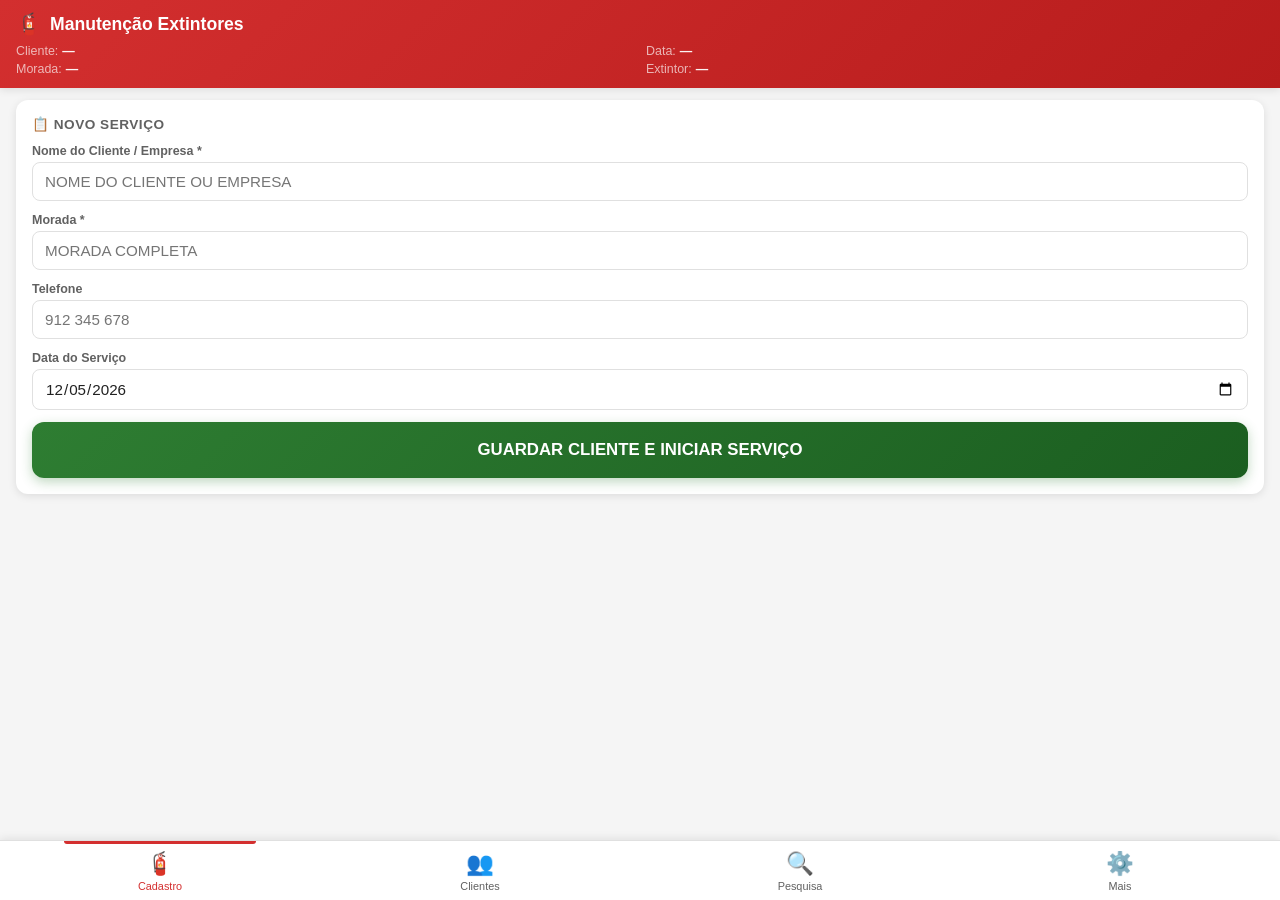
<file: index.html>
<!DOCTYPE html>
<html lang="pt">
<head>
  <meta charset="UTF-8">
  <meta name="viewport" content="width=device-width, initial-scale=1.0, maximum-scale=1.0, user-scalable=no">
  <meta name="theme-color" content="#d32f2f">
  <meta name="apple-mobile-web-app-capable" content="yes">
  <meta name="apple-mobile-web-app-status-bar-style" content="black-translucent">
  <title>Manutenção de Extintores</title>
  <link rel="manifest" href="manifest.json">
  <link rel="icon" type="image/svg+xml" href="data:image/svg+xml,<svg xmlns='http://www.w3.org/2000/svg' viewBox='0 0 100 100'><text y='.9em' font-size='90'>🧯</text></svg>">
  <link rel="apple-touch-icon" href="icons/icon-192.png">
  <link rel="stylesheet" href="style.css">
</head>
<body>

  <!-- HEADER -->
  <header class="app-header" id="appHeader">
    <h1><span class="icon">🧯</span> Manutenção Extintores</h1>
    <div class="header-info" id="headerInfo">
      <div class="info-item"><span class="info-label">Cliente:</span> <span class="info-value" id="hdrEmpresa">—</span></div>
      <div class="info-item"><span class="info-label">Data:</span> <span class="info-value" id="hdrData">—</span></div>
      <div class="info-item"><span class="info-label">Morada:</span> <span class="info-value" id="hdrMorada">—</span></div>
      <div class="info-item"><span class="info-label">Extintor:</span> <span class="info-value" id="hdrNum">—</span></div>
    </div>
  </header>

  <!-- SERVICE ACTIVE BANNER -->
  <div class="service-banner" id="serviceBanner" style="display:none">
    <span class="banner-text" id="bannerText">Serviço em andamento</span>
    <div class="banner-actions">
      <button class="btn btn-sm" style="background:rgba(255,255,255,0.2);color:white" onclick="App.continueService()">Continuar</button>
      <button class="btn btn-sm" style="background:rgba(255,255,255,0.2);color:white" onclick="App.abandonService()">Abandonar</button>
    </div>
  </div>

  <!-- SECTION: CADASTRO -->
  <section class="section active" id="secCadastro">
    <!-- Service form -->
    <div class="card" id="serviceFormCard">
      <div class="card-title">📋 Novo Serviço</div>
      <div class="form-group">
        <label>Nome do Cliente / Empresa *</label>
        <input type="text" id="svcCliente" placeholder="Nome do cliente ou empresa">
      </div>
      <div class="form-group">
        <label>Morada *</label>
        <input type="text" id="svcMorada" placeholder="Morada completa">
      </div>
      <div class="form-group">
        <label>Telefone</label>
        <input type="tel" id="svcTelefone" placeholder="912 345 678" inputmode="tel">
      </div>
      <div class="form-group">
        <label>Data do Serviço</label>
        <input type="date" id="svcData">
      </div>
      <div class="btn-group">
        <button class="btn btn-save-main btn-block" onclick="App.startService()">GUARDAR CLIENTE E INICIAR SERVIÇO</button>
      </div>
    </div>

    <!-- Extinguisher form (hidden until service starts) -->
    <div id="extFormWrap" style="display:none">
      <div class="card">
        <div class="card-title">🧯 Novo Extintor</div>
        <div class="form-row">
          <div class="form-group">
            <label>Número</label>
            <input type="text" id="extNumero" inputmode="numeric" placeholder="1">
          </div>
          <div class="form-group">
            <label>Marca</label>
            <div class="autocomplete-wrap">
              <input type="text" id="extMarca" placeholder="Marca..." autocomplete="off">
              <div class="autocomplete-list" id="extMarcaList"></div>
            </div>
          </div>
        </div>
        <div class="form-row">
          <div class="form-group">
            <label>Fabrico (Ano)</label>
            <input type="text" id="extFabrico" inputmode="numeric" maxlength="4" placeholder="2024">
          </div>
          <div class="form-group">
            <label>Nº de Série</label>
            <input type="text" id="extSerie" placeholder="Número de série">
          </div>
        </div>
        <div class="form-row">
          <div class="form-group">
            <label>Último Carregamento (Ano)</label>
            <input type="text" id="extCarregamento" inputmode="numeric" maxlength="4" placeholder="2026">
          </div>
          <div class="form-group">
            <label>Localização</label>
            <div class="autocomplete-wrap">
              <input type="text" id="extLocalizacao" placeholder="Localização..." autocomplete="off">
              <div class="autocomplete-list" id="extLocalizacaoList"></div>
            </div>
          </div>
        </div>
        <div class="form-row">
          <div class="form-group">
            <label>Tipo de Extintor *</label>
            <select id="extTipo">
              <option value="">Selecionar...</option>
              <option value="PO">PO (Pó químico)</option>
              <option value="CO2">CO2 (Dióxido de carbono)</option>
              <option value="AGUA">ÁGUA</option>
            </select>
          </div>
          <div class="form-group">
            <label>Peso / Capacidade</label>
            <input type="text" id="extPeso" placeholder="Ex: 6KG, 6LTS">
          </div>
        </div>
        <div class="form-group">
          <label>Estado *</label>
          <div class="state-selector">
            <div class="state-option" data-state="manutencao">
              <input type="radio" name="extEstado" id="estManut" value="manutencao">
              <label for="estManut">Manutenção</label>
            </div>
            <div class="state-option" data-state="carregamento">
              <input type="radio" name="extEstado" id="estCarga" value="carregamento">
              <label for="estCarga">Carregamento</label>
            </div>
            <div class="state-option" data-state="rejeitado">
              <input type="radio" name="extEstado" id="estRej" value="rejeitado">
              <label for="estRej">Rejeitado</label>
            </div>
          </div>
        </div>
        <div class="form-group">
          <label>Observações</label>
          <textarea id="extObs" placeholder="Observações opcionais..." rows="2"></textarea>
        </div>
        <div class="btn-group">
          <button class="btn btn-save-main btn-block" onclick="App.saveExtinguisher()">GUARDAR EXTINTOR</button>
        </div>
        <div class="btn-group">
          <button class="btn btn-outline btn-block" onclick="App.duplicateExtinguisher()">📋 DUPLICAR</button>
        </div>
      </div>

      <!-- Extinguisher list -->
      <div class="card">
        <div class="ext-list-header">
          <h3>Extintores registados</h3>
          <span class="ext-count" id="extCount">0</span>
        </div>
        <div id="extList"></div>
      </div>

      <!-- Budget / client survey -->
      <div class="card">
        <div class="card-title">📝 Orçamento — Levantamento no Cliente</div>
        <div class="form-group">
          <label>Novos serviços e produtos necessários</label>
          <textarea id="svcOrcamento" rows="4" placeholder="Ex: 2 extintores CO2 5kg, 1 extintor P6, sinalização, formação..."></textarea>
        </div>
        <div class="btn-group">
          <button class="btn btn-primary btn-block" onclick="App.saveOrcamento()">GUARDAR ORÇAMENTO</button>
        </div>
      </div>

      <!-- Finalize -->
      <div class="btn-group" style="margin-top:8px">
        <button class="btn btn-danger btn-block" onclick="App.finalizeService()">FINALIZAR SERVIÇO</button>
      </div>
    </div>
  </section>

  <!-- SECTION: CLIENTES / HISTÓRICO -->
  <section class="section" id="secClientes">
    <div class="card">
      <div class="card-title">🏢 Histórico de Clientes</div>
      <div id="clientList"></div>
    </div>

    <!-- Detalhe do histórico -->
    <div id="historyDetail" style="display:none">
      <div class="card">
        <div class="card-title">
          <span>🔙</span>
          <span style="cursor:pointer" onclick="App.backToHistory()">Voltar</span>
        </div>
        <div id="historyDetailContent"></div>
        <div class="export-bar" id="historyExportBar" style="display:none; margin-top:12px">
          <button class="btn btn-primary btn-sm" onclick="App.exportPDFFromHistory()">📄 PDF</button>
          <button class="btn btn-secondary btn-sm" onclick="App.exportTXTFromHistory()">📝 TXT</button>
          <button class="btn btn-success btn-sm" onclick="App.shareWhatsAppFromHistory()">💬 WhatsApp</button>
        </div>
      </div>
    </div>
  </section>

  <!-- SECTION: PESQUISA -->
  <section class="section" id="secPesquisa">
    <div class="card">
      <div class="card-title">🔍 Pesquisa</div>
      <div class="search-bar">
        <input type="text" id="pesqTexto" placeholder="Pesquisar número, marca, série...">
        <button class="btn btn-primary btn-sm" onclick="App.search()">🔍</button>
      </div>
      <div class="filter-grid" id="filterGrid">
        <select id="pesqCliente" onchange="App.search()">
          <option value="">Todos os clientes</option>
        </select>
        <select id="pesqEstado" onchange="App.search()">
          <option value="">Todos os estados</option>
          <option value="manutencao">Manutenção</option>
          <option value="carregamento">Carregamento</option>
          <option value="rejeitado">Rejeitado</option>
        </select>
        <select id="pesqMarca" onchange="App.search()">
          <option value="">Todas as marcas</option>
        </select>
        <select id="pesqTipo" onchange="App.search()">
          <option value="">Todos os tipos</option>
          <option value="PO">PO</option>
          <option value="CO2">CO2</option>
          <option value="AGUA">ÁGUA</option>
        </select>
        <select id="pesqServico" onchange="App.search()">
          <option value="">Todos os serviços</option>
        </select>
      </div>
      <div class="form-row">
        <div class="form-group">
          <label>Data início</label>
          <input type="date" id="pesqDataIni" onchange="App.search()">
        </div>
        <div class="form-group">
          <label>Data fim</label>
          <input type="date" id="pesqDataFim" onchange="App.search()">
        </div>
      </div>
    </div>

    <!-- Stats -->
    <div class="stats-grid" id="searchStats">
      <div class="stat-card total">
        <div class="stat-value" id="statTotal">0</div>
        <div class="stat-label">Total</div>
      </div>
      <div class="stat-card manut">
        <div class="stat-value" id="statManut">0</div>
        <div class="stat-label">Manutenção</div>
      </div>
      <div class="stat-card carga">
        <div class="stat-value" id="statCarga">0</div>
        <div class="stat-label">Carregamento</div>
      </div>
      <div class="stat-card rej">
        <div class="stat-value" id="statRej">0</div>
        <div class="stat-label">Rejeitado</div>
      </div>
    </div>

    <!-- Search results -->
    <div class="card">
      <div class="ext-list-header">
        <h3>Resultados</h3>
        <span class="ext-count" id="pesqCount">0</span>
      </div>
      <div id="pesqResults"></div>
    </div>

    <!-- Export -->
    <div class="export-bar" id="pesqExportBar" style="display:none">
      <button class="btn btn-primary btn-sm" onclick="App.exportPDF()">📄 PDF</button>
      <button class="btn btn-secondary btn-sm" onclick="App.exportTXT()">📝 TXT</button>
      <button class="btn btn-success btn-sm" onclick="App.shareWhatsApp()">💬 WhatsApp</button>
    </div>
  </section>

  <!-- SECTION: MAIS (Backup, Config) -->
  <section class="section" id="secMais">
    <div class="card">
      <div class="card-title">⚙️ Configurações</div>
      <div class="setting-item">
        <div>
          <div class="setting-label">Backup dos dados</div>
          <div class="setting-desc">Exportar ou importar todos os dados da aplicação</div>
        </div>
      </div>
      <div class="btn-group">
        <button class="btn btn-primary" onclick="App.exportBackup()">📤 Exportar Backup</button>
        <button class="btn btn-outline" onclick="document.getElementById('backupFile').click()">📥 Importar Backup</button>
        <input type="file" id="backupFile" accept=".json" style="display:none" onchange="App.importBackup(event)">
      </div>
    </div>
    <div class="card">
      <div class="card-title">ℹ️ Sobre</div>
      <p style="font-size:0.82rem;color:var(--text-secondary);line-height:1.5">
        <strong>Manutenção de Extintores</strong> v1.0<br>
        Os dados desta aplicação são armazenados localmente neste dispositivo.<br>
        Faça backups regularmente.
      </p>
    </div>
    <div class="card">
      <div class="card-title">🗑️ Zona de Perigo</div>
      <button class="btn btn-danger btn-block btn-sm" onclick="App.clearAllData()">Apagar Todos os Dados</button>
    </div>
  </section>

  <!-- BOTTOM NAV -->
  <nav class="bottom-nav">
    <button class="nav-btn active" data-section="secCadastro" onclick="App.navigate('secCadastro')">
      <span class="nav-icon">🧯</span>Cadastro
    </button>
    <button class="nav-btn" data-section="secClientes" onclick="App.navigate('secClientes')">
      <span class="nav-icon">👥</span>Clientes
    </button>
    <button class="nav-btn" data-section="secPesquisa" onclick="App.navigate('secPesquisa')">
      <span class="nav-icon">🔍</span>Pesquisa
    </button>
    <button class="nav-btn" data-section="secMais" onclick="App.navigate('secMais')">
      <span class="nav-icon">⚙️</span>Mais
    </button>
  </nav>

  <!-- CONTEXT MENU -->
  <div class="ctx-overlay" id="ctxOverlay" onclick="App.closeCtx()"></div>
  <div class="ctx-menu" id="ctxMenu">
    <button class="ctx-menu-item" onclick="App.ctxEdit()">✏️ Editar</button>
    <button class="ctx-menu-item" onclick="App.ctxDuplicate()">📋 Duplicar</button>
    <button class="ctx-menu-item danger" onclick="App.ctxDelete()">🗑️ Eliminar</button>
  </div>

  <!-- CONFIRM DIALOG -->
  <div class="confirm-dialog" id="confirmDialog">
    <div class="confirm-box">
      <h3 id="confirmTitle">Confirmar</h3>
      <p id="confirmMsg">Tem certeza?</p>
      <div class="confirm-actions">
        <button class="btn btn-secondary" onclick="App.confirmNo()">Cancelar</button>
        <button class="btn btn-danger" id="confirmYes" onclick="App.confirmYes()">Confirmar</button>
      </div>
    </div>
  </div>

  <!-- FINALIZE MODAL -->
  <div class="modal-overlay" id="finalizeModal">
    <div class="modal">
      <div class="modal-header">
        <h2>📋 Finalizar Serviço</h2>
        <button class="modal-close" onclick="App.closeModal('finalizeModal')">&times;</button>
      </div>
      <div id="finalizeContent"></div>
    </div>
  </div>

  <!-- VIEW EXTINTOR MODAL -->
  <div class="modal-overlay" id="viewExtModal">
    <div class="modal">
      <div class="modal-header">
        <h2>🧯 Detalhe do Extintor</h2>
        <button class="modal-close" onclick="App.closeModal('viewExtModal')">&times;</button>
      </div>
      <div id="viewExtContent"></div>
    </div>
  </div>

  <!-- SIGNATURE MODAL -->
  <div class="modal-overlay" id="signatureModal">
    <div class="modal">
      <div class="modal-header">
        <h2>✍️ Assinaturas</h2>
        <button class="modal-close" onclick="App.closeModal('signatureModal')">&times;</button>
      </div>
      <p class="sign-hint">Assine com o dedo no ecrã. As assinaturas serão impressas na parte inferior direita da última página do PDF.</p>
      <div class="sign-pad-wrap">
        <div class="sign-pad-title">Assinatura do Técnico</div>
        <canvas class="sign-pad" id="sigPadTecnico"></canvas>
        <button class="btn btn-outline btn-sm" onclick="App.clearSignature('tecnico')">Limpar</button>
      </div>
      <div class="sign-pad-wrap">
        <div class="sign-pad-title">Assinatura do Cliente</div>
        <canvas class="sign-pad" id="sigPadCliente"></canvas>
        <button class="btn btn-outline btn-sm" onclick="App.clearSignature('cliente')">Limpar</button>
      </div>
      <div class="btn-group">
        <button class="btn btn-save-main btn-block" onclick="App.saveSignatures()">GUARDAR ASSINATURAS</button>
      </div>
    </div>
  </div>

  <!-- TOAST -->
  <div class="toast" id="toast"></div>

  <script src="db.js"></script>
  <script src="app.js"></script>
</body>
</html>
</file>
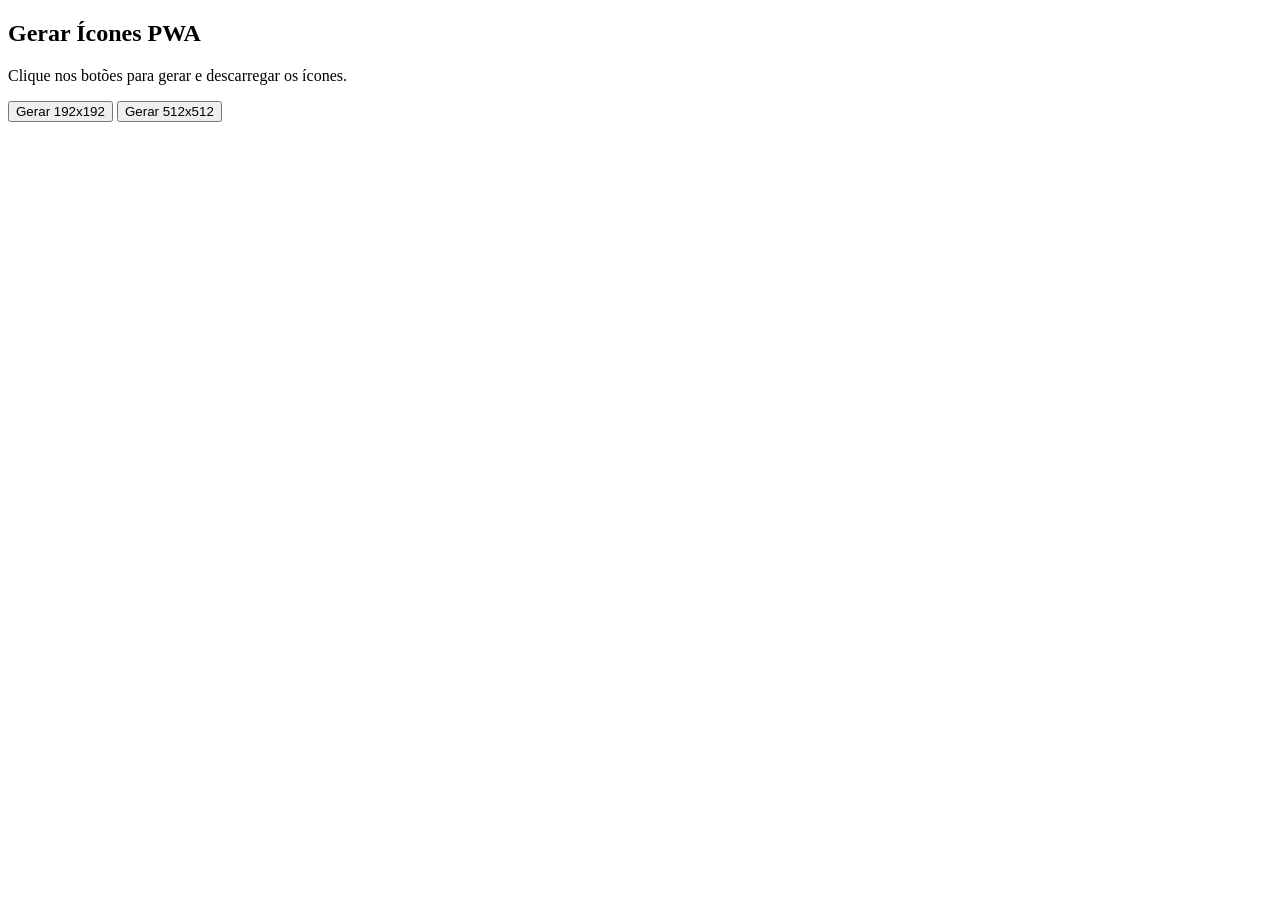
<file: generate-icons.html>
<!DOCTYPE html>
<html>
<head><title>Gerar Ícones</title></head>
<body>
<h2>Gerar Ícones PWA</h2>
<p>Clique nos botões para gerar e descarregar os ícones.</p>
<button onclick="gen(192)">Gerar 192x192</button>
<button onclick="gen(512)">Gerar 512x512</button>
<script>
function gen(size) {
  const c = document.createElement('canvas');
  c.width = size; c.height = size;
  const ctx = c.getContext('2d');
  const r = size * 0.195;
  // Background
  const g = ctx.createLinearGradient(0,0,size,size);
  g.addColorStop(0,'#d32f2f'); g.addColorStop(1,'#b71c1c');
  ctx.fillStyle = g;
  ctx.beginPath(); ctx.roundRect(0,0,size,size,r); ctx.fill();
  // Body
  const bx=size*0.38, by=size*0.31, bw=size*0.24, bh=size*0.47;
  ctx.fillStyle='#fff';
  ctx.beginPath(); ctx.roundRect(bx,by,bw,bh,size*0.04); ctx.fill();
  // Top
  ctx.fillStyle='#fff';
  ctx.beginPath();
  ctx.moveTo(bx+bw*0.3,by); ctx.lineTo(bx+bw*0.5,by-size*0.12); ctx.lineTo(bx+bw*0.7,by);
  ctx.fill();
  // Handle
  ctx.fillStyle='#fff';
  ctx.beginPath(); ctx.roundRect(bx+bw*0.42,by-size*0.18,bw*0.16,size*0.06,size*0.01); ctx.fill();
  ctx.beginPath(); ctx.roundRect(bx+bw*0.35,by-size*0.22,bw*0.3,size*0.025,size*0.01); ctx.fill();
  // Gauge
  ctx.fillStyle='#d32f2f';
  ctx.beginPath(); ctx.arc(bx+bw*0.5,by+bh*0.22,size*0.048,0,Math.PI*2); ctx.fill();
  ctx.fillStyle='#fff';
  ctx.beginPath(); ctx.arc(bx+bw*0.5,by+bh*0.22,size*0.032,0,Math.PI*2); ctx.fill();
  ctx.strokeStyle='#d32f2f'; ctx.lineWidth=size*0.006;
  ctx.beginPath(); ctx.moveTo(bx+bw*0.5,by+bh*0.22);
  ctx.lineTo(bx+bw*0.5+size*0.024,by+bh*0.22-size*0.02); ctx.stroke();
  // Label
  ctx.fillStyle='#d32f2f';
  ctx.beginPath(); ctx.roundRect(bx+bw*0.04,by+bh*0.55,bw*0.92,bh*0.15,size*0.008); ctx.fill();
  ctx.fillStyle='#fff'; ctx.font=`bold ${size*0.036}px Arial`; ctx.textAlign='center';
  ctx.fillText('MANUT',bx+bw*0.5,by+bh*0.66);
  // Base
  ctx.fillStyle='rgba(255,255,255,0.8)';
  ctx.beginPath(); ctx.roundRect(bx-bw*0.04,by+bh,bw*1.08,size*0.032,size*0.016); ctx.fill();
  // Download
  const a=document.createElement('a');
  a.href=c.toDataURL('image/png');
  a.download=`icon-${size}.png`;
  a.click();
}
</script>
</body>
</html>
</file>
<file: style.css>
:root {
  --primary: #d32f2f;
  --primary-dark: #b71c1c;
  --primary-light: #ef5350;
  --accent: #ff6f00;
  --bg: #f5f5f5;
  --surface: #ffffff;
  --text: #212121;
  --text-secondary: #616161;
  --text-light: #9e9e9e;
  --border: #e0e0e0;
  --success: #2e7d32;
  --warning: #f9a825;
  --danger: #c62828;
  --info: #1565c0;
  --radius: 12px;
  --radius-sm: 8px;
  --shadow: 0 2px 8px rgba(0,0,0,0.1);
  --shadow-lg: 0 4px 16px rgba(0,0,0,0.15);
  --nav-height: 60px;
  --header-height: auto;
}

* { margin: 0; padding: 0; box-sizing: border-box; }

html { font-size: 16px; -webkit-text-size-adjust: 100%; }

body {
  font-family: -apple-system, BlinkMacSystemFont, 'Segoe UI', Roboto, sans-serif;
  background: var(--bg);
  color: var(--text);
  min-height: 100vh;
  min-height: 100dvh;
  overflow-x: hidden;
  padding-bottom: calc(var(--nav-height) + 16px);
}

/* SCROLLBAR */
::-webkit-scrollbar { width: 4px; }
::-webkit-scrollbar-track { background: transparent; }
::-webkit-scrollbar-thumb { background: var(--text-light); border-radius: 2px; }

/* HEADER */
.app-header {
  background: linear-gradient(135deg, var(--primary), var(--primary-dark));
  color: white;
  padding: 12px 16px;
  position: sticky;
  top: 0;
  z-index: 100;
  box-shadow: var(--shadow);
}
.app-header h1 {
  font-size: 1.1rem;
  font-weight: 700;
  display: flex;
  align-items: center;
  gap: 8px;
}
.app-header h1 .icon { font-size: 1.3rem; }
.header-info {
  display: grid;
  grid-template-columns: 1fr 1fr;
  gap: 4px 12px;
  margin-top: 8px;
  font-size: 0.78rem;
  opacity: 0.95;
}
.header-info .info-item { display: flex; gap: 4px; }
.header-info .info-label { opacity: 0.7; }
.header-info .info-value { font-weight: 600; }

/* BOTTOM NAV */
.bottom-nav {
  position: fixed;
  bottom: 0;
  left: 0;
  right: 0;
  height: var(--nav-height);
  background: var(--surface);
  display: flex;
  border-top: 1px solid var(--border);
  z-index: 200;
  box-shadow: 0 -2px 8px rgba(0,0,0,0.08);
}
.nav-btn {
  flex: 1;
  display: flex;
  flex-direction: column;
  align-items: center;
  justify-content: center;
  gap: 3px;
  border: none;
  background: none;
  color: var(--text-secondary);
  font-size: 0.68rem;
  font-weight: 500;
  cursor: pointer;
  transition: all 0.2s;
  position: relative;
}
.nav-btn .nav-icon { font-size: 1.4rem; }
.nav-btn.active { color: var(--primary); }
.nav-btn.active::before {
  content: '';
  position: absolute;
  top: 0;
  left: 20%;
  right: 20%;
  height: 3px;
  background: var(--primary);
  border-radius: 0 0 4px 4px;
}

/* SECTIONS */
.section { display: none; padding: 12px 16px 20px; }
.section.active { display: block; }

/* CARDS */
.card {
  background: var(--surface);
  border-radius: var(--radius);
  padding: 16px;
  margin-bottom: 12px;
  box-shadow: var(--shadow);
}
.card-title {
  font-size: 0.85rem;
  font-weight: 700;
  color: var(--text-secondary);
  text-transform: uppercase;
  letter-spacing: 0.5px;
  margin-bottom: 12px;
  display: flex;
  align-items: center;
  gap: 6px;
}

/* FORM FIELDS */
.form-group { margin-bottom: 12px; }
.form-group label {
  display: block;
  font-size: 0.78rem;
  font-weight: 600;
  color: var(--text-secondary);
  margin-bottom: 4px;
}
.form-group input,
.form-group textarea,
.form-group select {
  width: 100%;
  padding: 10px 12px;
  border: 1.5px solid var(--border);
  border-radius: var(--radius-sm);
  font-size: 0.95rem;
  font-family: inherit;
  background: var(--surface);
  color: var(--text);
  transition: border-color 0.2s;
  -webkit-appearance: none;
}
.form-group input[type="text"],
.form-group input[type="tel"],
.form-group textarea {
  text-transform: uppercase;
}
.form-group input:focus,
.form-group textarea:focus,
.form-group select:focus {
  outline: none;
  border-color: var(--primary);
  box-shadow: 0 0 0 3px rgba(211,47,47,0.1);
}
.form-group textarea { resize: vertical; min-height: 60px; }
.form-row { display: grid; grid-template-columns: 1fr 1fr; gap: 10px; }
.form-row-3 { display: grid; grid-template-columns: 1fr 1fr 1fr; gap: 10px; }

/* AUTOCOMPLETE */
.autocomplete-wrap { position: relative; }
.autocomplete-list {
  position: absolute;
  top: 100%;
  left: 0;
  right: 0;
  background: var(--surface);
  border: 1px solid var(--border);
  border-radius: 0 0 var(--radius-sm) var(--radius-sm);
  max-height: 150px;
  overflow-y: auto;
  z-index: 50;
  display: none;
  box-shadow: var(--shadow-lg);
}
.autocomplete-list.show { display: block; }
.autocomplete-item {
  padding: 8px 12px;
  font-size: 0.85rem;
  cursor: pointer;
  border-bottom: 1px solid var(--border);
}
.autocomplete-item:last-child { border-bottom: none; }
.autocomplete-item:hover,
.autocomplete-item:active { background: #fce4ec; }

/* STATE SELECTOR */
.state-selector {
  display: grid;
  grid-template-columns: 1fr 1fr 1fr;
  gap: 8px;
  margin-top: 4px;
}
.state-option {
  position: relative;
}
.state-option input { position: absolute; opacity: 0; width: 0; height: 0; }
.state-option label {
  display: flex;
  align-items: center;
  justify-content: center;
  padding: 10px 6px;
  border: 2px solid var(--border);
  border-radius: var(--radius-sm);
  font-size: 0.8rem;
  font-weight: 600;
  cursor: pointer;
  text-align: center;
  transition: all 0.2s;
  min-height: 44px;
}
.state-option input:checked + label { border-color: var(--primary); background: #fce4ec; color: var(--primary-dark); }
.state-option[data-state="manutencao"] input:checked + label { border-color: var(--info); background: #e3f2fd; color: var(--info); }
.state-option[data-state="carregamento"] input:checked + label { border-color: var(--warning); background: #fff8e1; color: #e65100; }
.state-option[data-state="rejeitado"] input:checked + label { border-color: var(--danger); background: #ffebee; color: var(--danger); }

/* BUTTONS */
.btn {
  display: inline-flex;
  align-items: center;
  justify-content: center;
  gap: 6px;
  padding: 12px 20px;
  border: none;
  border-radius: var(--radius-sm);
  font-size: 0.9rem;
  font-weight: 600;
  font-family: inherit;
  cursor: pointer;
  transition: all 0.2s;
  min-height: 48px;
  text-decoration: none;
}
.btn:active { transform: scale(0.97); }
.btn-primary { background: var(--primary); color: white; }
.btn-primary:active { background: var(--primary-dark); }
.btn-secondary { background: var(--text-secondary); color: white; }
.btn-success { background: var(--success); color: white; }
.btn-warning { background: var(--warning); color: #333; }
.btn-danger { background: var(--danger); color: white; }
.btn-outline {
  background: transparent;
  color: var(--primary);
  border: 2px solid var(--primary);
}
.btn-outline:active { background: #fce4ec; }
.btn-sm { padding: 8px 14px; font-size: 0.8rem; min-height: 36px; }
.btn-lg { padding: 16px 28px; font-size: 1rem; min-height: 52px; width: 100%; }
.btn-block { width: 100%; }
.btn-group { display: flex; gap: 8px; margin-top: 12px; }
.btn-group .btn { flex: 1; }

/* MAIN SAVE BUTTON */
.btn-save-main {
  background: linear-gradient(135deg, var(--success), #1b5e20);
  color: white;
  font-size: 1.05rem;
  padding: 18px;
  border-radius: var(--radius);
  box-shadow: 0 4px 12px rgba(46,125,50,0.3);
}
.btn-save-main:active { box-shadow: 0 2px 6px rgba(46,125,50,0.3); }

/* EXTINTOR LIST */
.ext-list-header {
  display: flex;
  justify-content: space-between;
  align-items: center;
  margin-bottom: 8px;
}
.ext-list-header h3 { font-size: 0.85rem; color: var(--text-secondary); }
.ext-count {
  background: var(--primary);
  color: white;
  padding: 2px 10px;
  border-radius: 20px;
  font-size: 0.75rem;
  font-weight: 700;
}
.ext-item {
  display: grid;
  grid-template-columns: auto 1fr auto;
  gap: 8px;
  align-items: start;
  padding: 10px 12px;
  border-bottom: 1px solid var(--border);
  cursor: pointer;
  transition: background 0.15s;
  border-radius: var(--radius-sm);
}
.ext-item:active { background: #f5f5f5; }
.ext-item:last-child { border-bottom: none; }
.ext-num {
  background: var(--primary);
  color: white;
  width: 36px;
  height: 36px;
  border-radius: 50%;
  display: flex;
  align-items: center;
  justify-content: center;
  font-size: 0.75rem;
  font-weight: 700;
  flex-shrink: 0;
}
.ext-info { font-size: 0.82rem; line-height: 1.4; min-width: 0; }
.ext-info .ext-marca { font-weight: 700; font-size: 0.85rem; }
.ext-info .ext-detail { color: var(--text-secondary); font-size: 0.72rem; line-height: 1.4; word-break: break-word; }
.ext-badge {
  padding: 3px 8px;
  border-radius: 12px;
  font-size: 0.68rem;
  font-weight: 700;
  white-space: nowrap;
  align-self: start;
  margin-top: 2px;
}
.ext-badge.manutencao { background: #e3f2fd; color: #1565c0; }
.ext-badge.carregamento { background: #fff8e1; color: #e65100; }
.ext-badge.rejeitado { background: #ffebee; color: #c62828; }

/* CONTEXT MENU */
.ctx-menu {
  position: fixed;
  background: var(--surface);
  border-radius: var(--radius);
  box-shadow: var(--shadow-lg);
  z-index: 300;
  min-width: 160px;
  display: none;
  overflow: hidden;
}
.ctx-menu.show { display: block; }
.ctx-menu-item {
  display: flex;
  align-items: center;
  gap: 10px;
  padding: 12px 16px;
  font-size: 0.85rem;
  cursor: pointer;
  border: none;
  background: none;
  width: 100%;
  text-align: left;
  font-family: inherit;
  color: var(--text);
}
.ctx-menu-item:active { background: #f5f5f5; }
.ctx-menu-item.danger { color: var(--danger); }
.ctx-overlay {
  position: fixed;
  inset: 0;
  z-index: 299;
  display: none;
}
.ctx-overlay.show { display: block; }

/* MODAL */
.modal-overlay {
  position: fixed;
  inset: 0;
  background: rgba(0,0,0,0.5);
  z-index: 400;
  display: none;
  align-items: flex-end;
  justify-content: center;
}
.modal-overlay.show { display: flex; }
.modal {
  background: var(--surface);
  border-radius: var(--radius) var(--radius) 0 0;
  width: 100%;
  max-width: 500px;
  max-height: 85vh;
  overflow-y: auto;
  padding: 20px;
  animation: slideUp 0.25s ease;
}
@keyframes slideUp {
  from { transform: translateY(100%); }
  to { transform: translateY(0); }
}
.modal-header {
  display: flex;
  justify-content: space-between;
  align-items: center;
  margin-bottom: 16px;
}
.modal-header h2 { font-size: 1.1rem; }
.modal-close {
  background: none;
  border: none;
  font-size: 1.5rem;
  cursor: pointer;
  color: var(--text-secondary);
  padding: 4px;
}

/* SEARCH */
.search-bar {
  display: flex;
  gap: 8px;
  margin-bottom: 12px;
}
.search-bar input { flex: 1; }
.filter-grid {
  display: grid;
  grid-template-columns: 1fr 1fr;
  gap: 8px;
  margin-bottom: 12px;
}
.filter-chip {
  display: flex;
  align-items: center;
  gap: 6px;
  padding: 8px 12px;
  border: 1.5px solid var(--border);
  border-radius: var(--radius-sm);
  font-size: 0.8rem;
  background: var(--surface);
  cursor: pointer;
  transition: all 0.2s;
}
.filter-chip.active { border-color: var(--primary); background: #fce4ec; color: var(--primary); }

/* STATS */
.stats-grid {
  display: grid;
  grid-template-columns: repeat(4, 1fr);
  gap: 8px;
  margin-bottom: 16px;
}
.stat-card {
  text-align: center;
  padding: 12px 4px;
  border-radius: var(--radius-sm);
  background: var(--surface);
  box-shadow: var(--shadow);
}
.stat-value {
  font-size: 1.5rem;
  font-weight: 800;
  line-height: 1;
}
.stat-label {
  font-size: 0.6rem;
  font-weight: 600;
  text-transform: uppercase;
  letter-spacing: 0.5px;
  margin-top: 4px;
  color: var(--text-secondary);
}
.stat-card.total .stat-value { color: var(--text); }
.stat-card.manut .stat-value { color: var(--info); }
.stat-card.carga .stat-value { color: #e65100; }
.stat-card.rej .stat-value { color: var(--danger); }

/* HISTORY */
.history-item {
  padding: 12px;
  border-bottom: 1px solid var(--border);
  cursor: pointer;
  transition: background 0.15s;
}
.history-item:active { background: #f5f5f5; }
.history-item:last-child { border-bottom: none; }
.history-date { font-weight: 700; font-size: 0.9rem; }
.history-meta { font-size: 0.78rem; color: var(--text-secondary); margin-top: 2px; }
.history-stats {
  display: flex;
  gap: 12px;
  margin-top: 6px;
  font-size: 0.72rem;
}
.history-stats span { font-weight: 600; }

/* EMPTY STATE */
.empty-state {
  text-align: center;
  padding: 40px 20px;
  color: var(--text-light);
}
.empty-state .empty-icon { font-size: 3rem; margin-bottom: 12px; }
.empty-state p { font-size: 0.85rem; }

/* TOAST */
.toast {
  position: fixed;
  bottom: 80px;
  left: 50%;
  transform: translateX(-50%);
  background: #333;
  color: white;
  padding: 10px 20px;
  border-radius: 24px;
  font-size: 0.82rem;
  font-weight: 500;
  z-index: 500;
  opacity: 0;
  transition: opacity 0.3s;
  pointer-events: none;
  white-space: nowrap;
}
.toast.show { opacity: 1; }

/* BADGE */
.badge {
  display: inline-block;
  background: var(--primary);
  color: white;
  font-size: 0.65rem;
  font-weight: 700;
  padding: 1px 6px;
  border-radius: 10px;
  margin-left: 6px;
}

/* SERVICE ACTIVE BANNER */
.service-banner {
  background: linear-gradient(135deg, var(--accent), #e65100);
  color: white;
  padding: 12px 16px;
  display: flex;
  align-items: center;
  justify-content: space-between;
  gap: 10px;
}
.service-banner .banner-text { font-size: 0.82rem; font-weight: 600; }
.service-banner .banner-actions { display: flex; gap: 8px; }
.service-banner .btn { padding: 8px 14px; font-size: 0.78rem; min-height: 36px; }

/* FINALIZE SUMMARY */
.finalize-grid {
  display: grid;
  grid-template-columns: 1fr 1fr;
  gap: 8px;
  margin: 16px 0;
}
.finalize-item {
  padding: 12px;
  background: var(--bg);
  border-radius: var(--radius-sm);
  text-align: center;
}
.finalize-item .fi-value { font-size: 1.8rem; font-weight: 800; }
.finalize-item .fi-label { font-size: 0.72rem; color: var(--text-secondary); text-transform: uppercase; }

/* CLIENT LIST */
.client-item {
  display: flex;
  justify-content: space-between;
  align-items: center;
  padding: 12px;
  border-bottom: 1px solid var(--border);
  cursor: pointer;
}
.client-item:active { background: #f5f5f5; }
.client-name { font-weight: 600; font-size: 0.9rem; }
.client-addr { font-size: 0.78rem; color: var(--text-secondary); }

/* SETTINGS */
.setting-item {
  display: flex;
  justify-content: space-between;
  align-items: center;
  padding: 14px 0;
  border-bottom: 1px solid var(--border);
}
.setting-item:last-child { border-bottom: none; }
.setting-label { font-size: 0.85rem; }
.setting-desc { font-size: 0.72rem; color: var(--text-secondary); margin-top: 2px; }

/* RESPONSIVE */
@media (min-width: 600px) {
  .modal { border-radius: var(--radius); margin: auto; }
  .modal-overlay { align-items: center; }
  .stats-grid { grid-template-columns: repeat(4, 1fr); }
  .filter-grid { grid-template-columns: repeat(3, 1fr); }
}

/* LOADING */
.loading {
  display: flex;
  align-items: center;
  justify-content: center;
  padding: 20px;
}
.spinner {
  width: 24px;
  height: 24px;
  border: 3px solid var(--border);
  border-top-color: var(--primary);
  border-radius: 50%;
  animation: spin 0.6s linear infinite;
}
@keyframes spin { to { transform: rotate(360deg); } }

/* CONFIRM DIALOG */
.confirm-dialog {
  position: fixed;
  inset: 0;
  background: rgba(0,0,0,0.5);
  z-index: 600;
  display: none;
  align-items: center;
  justify-content: center;
  padding: 20px;
}
.confirm-dialog.show { display: flex; }
.confirm-box {
  background: var(--surface);
  border-radius: var(--radius);
  padding: 24px;
  max-width: 320px;
  width: 100%;
  text-align: center;
  box-shadow: var(--shadow-lg);
}
.confirm-box h3 { margin-bottom: 8px; font-size: 1rem; }
.confirm-box p { font-size: 0.85rem; color: var(--text-secondary); margin-bottom: 20px; }
.confirm-actions { display: flex; gap: 10px; }
.confirm-actions .btn { flex: 1; }

/* TAB */
.tab-bar {
  display: flex;
  gap: 4px;
  margin-bottom: 12px;
  background: var(--bg);
  padding: 4px;
  border-radius: var(--radius-sm);
}
.tab-btn {
  flex: 1;
  padding: 8px;
  border: none;
  background: none;
  font-size: 0.8rem;
  font-weight: 600;
  font-family: inherit;
  cursor: pointer;
  border-radius: 6px;
  color: var(--text-secondary);
  transition: all 0.2s;
}
.tab-btn.active { background: var(--surface); color: var(--primary); box-shadow: var(--shadow); }

/* EXPORT BUTTONS */
.export-bar {
  display: grid;
  grid-template-columns: 1fr 1fr 1fr;
  gap: 8px;
  margin: 16px 0;
}

/* DIGITAL SIGNATURES */
.sign-hint {
  font-size: 0.78rem;
  color: var(--text-secondary);
  line-height: 1.4;
  margin-bottom: 12px;
}
.sign-pad-wrap { margin-bottom: 12px; }
.sign-pad-title {
  font-size: 0.78rem;
  font-weight: 700;
  color: var(--text-secondary);
  margin-bottom: 4px;
}
.sign-pad {
  display: block;
  width: 100%;
  height: 150px;
  background: var(--surface);
  border: 1.5px dashed var(--border);
  border-radius: var(--radius-sm);
  touch-action: none;
  -webkit-user-select: none;
  user-select: none;
  cursor: crosshair;
}
.sign-pad.signed {
  border-style: solid;
  border-color: var(--success);
}
.sign-pad-wrap .btn { margin-top: 6px; }
</file>
